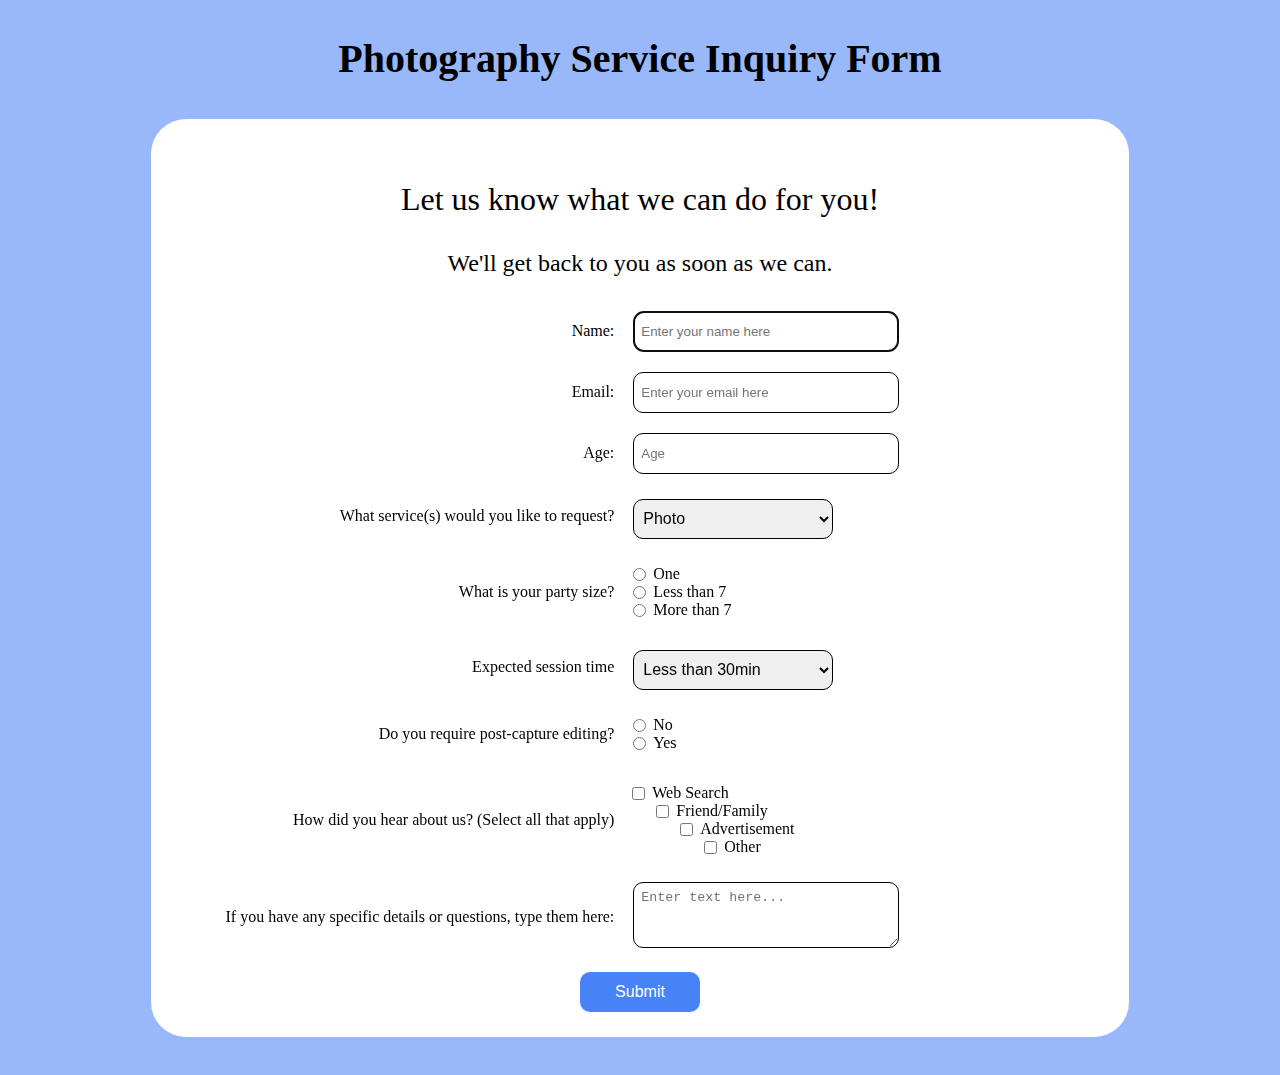
<file: fcc-project-2-survey-form/index.html>
<!DOCTYPE html>
<html lang="en" >

<head>
  <meta charset="UTF-8">
  <title>FCC: Project 2 - Survey Form</title>
  
  
  
      <link rel="stylesheet" href="css/style.css">

  
</head>

<body>

  <!-- 
Project Name: FCC Project 2 - Survey Form.
Created by: Jakub Chaba
Project Began: 08-22-2018
Project Completed: 08-22-2018
-->
<html>
  <header>
    <meta charset="utf-8">
    <meta name="author" content="Jakub Chaba">
    <meta name="project description" content="FCC: Project 2 - Survey Form">
  </header>
  
  <!-- freeCodeCamp Test Suite CDN 
  <script src="https://cdn.freecodecamp.org/testable-projects-fcc/v1/bundle.js"></script>
  -->
<div class="container">   
    <h1 id="title">Photography Service Inquiry Form</h1>

<div id="fd">
      <p id="description">Let us know what we can do for you!</p>

      <p id="sub-description">We'll get back to you as soon as we can.</p>
    
  
  <form id="survey-form">
    <!-- Contact Info -->
    <div id="contact-info" class="contact">
      <div class="left">
        <label id="name-label" for="name">Name:</label>
      </div>
      <div class="right">
        <input autofocus type="text" name="name" id="name" class="input-field" placeholder="Enter your name here" required>
      </div>
      <div class="left">
        <label id="email-label" for="email">Email:</label>
      </div>
      <div class="right">
        <input type="email" name="email" id="email" class="input-field" placeholder="Enter your email here" required>
      </div>
      <div class="left">
        <label id="number-label" for="age">Age:</label>
      </div>
      <div class="right">
        <input type="number" name="age" id="number" class="input-field" min="10" max="125" placeholder="Age" required>
    </div>
    </div>  
    <!-- Service Details -->
     <div id="service" class="service">   
      <div class="left">
        <label for="serviceReq">What service(s) would you like to request?</label>
      </div>
      <div class="right">
        <select id="dropdown" name="serviceReq" class="dropdown">
          <option disabled value>Select an option</option>
          <option value="photo">Photo</option>
          <option value="video">Video</option>
          <option value="phovid">Photo and Video</option>
        </select>
      </div>
    </div>  
    <!-- Party Details -->
    <div id="party" class="party">
      <div class="left">
        <label for="partySize">What is your party size?</label>
      </div>
      <div class="right">
        <ul style="list-style: none;" required>
          <li class="radio"><label>One<input name="radio-buttons" value="1" type="radio" class="partySizes"></label></li>
          <li class="radio"><label>Less than 7<input name="radio-buttons" value="2" type="radio" class="partySizes"></label></li>
          <li class="radio"><label>More than 7<input name="radio-buttons" value="3" type="radio" class="partySizes"></label></li>
        </ul>
      </div>
    </div>  
    <!-- Expected Session Time -->
    <div id="session" class="session">
      <div class="left">
        <label for="exTime">Expected session time</label>
      </div>
      <div class="right">
        <select id="dropdown" name="exTime" class="dropdown">
          <option disabled value>Select an option</option>
          <option value="short">Less than 30min</option>
          <option value="hour">Less than an hour</option>
          <option value="long">More than an hour</option>
        </select>
      </div>
    </div>  
    <!-- Editing -->
    <div id="editing" class="editing">
      <div class="left">
        <label for="qEdit">Do you require post-capture editing?</label>
      </div>
      <div class="right">
        <ul style="list-style: none;">
          <li class="radio"><label>No<input name="radio-buttons" value="1" type="radio" class="qEdit"></label></li>
          <li class="radio"><label>Yes<input name="radio-buttons" value="2" type="radio" class="qEdit"></label></li>
        </ul>  
      </div>
    </div> 
    <!-- Hearing -->
    <div id="hring" class="hring">
      <div class="left">
        <label for="hearing">How did you hear about us? (Select all that apply)</label>
      </div>
      <div class="right">
        <ul id="hearing" style="list-style: none;">
          <li class="checkbox"><label><input name="hear" value="1" type="checkbox" class="hearing">Web Search</label></li>
          <li class="checkbox"><label><input name="hear" value="2" type="checkbox" class="hearing">Friend/Family</label></li>
          <li class="checkbox"><label><input name="hear" value="3" type="checkbox" class="hearing">Advertisement</label></li>
          <li class="checkbox"><label><input name="hear" value="4" type="checkbox" class="hearing">Other</label></li>
      </div>
     </div>    
    <!-- Details -->
      <div id="dtail" class="dtail">
      <div class="left">
        <label for="details">If you have any specific details or questions, type them here:</label>
      </div>
      <div class="right">
        <textarea id="details" class="input-field" style="height:50px;resize:vertical;" name="detail" placeholder="Enter text here..."></textarea>
      </div>
      </div>  
      <div id="button" class="button">
        <button id="submit" type="submit">Submit</button>
      </div>  
        </form>  
      
    </div>
 
 </html>
  
  

</body>

</html>
</file>
<file: fcc-project-2-survey-form/css/style.css>
html,

.container {
  background-color: #98b8f9;
  text-align: center;
  font-family: 'Verdana';
  min-width: 300px;
  display: grid;
  grid-template-columns: auto;
  grid-template-rows: auto auto auto;
  grid-gap: 10px;
  grid-template-areas:
    "header"
    "content"
    "footer";
}

#fd {
  background-color: white;
  margin: 0 auto;
  border-radius: 5px;
  width: 75%;
  max-width: 1440px;
  padding: 15px;
  padding-top: 30px;
  border-radius: 35px;
}

#title {
  font-size: 2.5em;
}

#description {
  font-size: 2em;
}

#sub-description {
  font-size: 1.5em;
}

.left {
  display: inline-block;
  text-align: right;
  vertical-align: middle;
  padding: 5px;
  width: 45%;
}

.right {
  display: inline-block;
  text-align: left;
  vertical-align: middle;
  width: 50%;
}

.input-field {
  height: 25px;
  width: 250px;
  padding: 7px;
  margin: 10px;
  border-radius: 10px;
  border: 1px solid;
}

.dropdown {
  height: 40px;
  width: 200px;
  padding: 5px;
  margin: 10px;  
  margin-top: 15px;
  font-size: 1em;
  border: 1px solid;
  border-radius: 10px;
}

.partySizes,
  input[type="checkbox"]{
    float: left;
    margin-right:7px;
}

.qEdit,
  input[type="checkbox"]{
    float: left;
    margin-right:7px;
}

.radio, .checkbox {
  position: relative;
  left: -35px;
}


#submit {
  width: 120px;
  height: 40px;
  font-size: 1em;
  margin: 10px;
  background-color: #4782f7;
  color: white;
  border: 0px solid;
  border-radius: 10px;
}

@media screen and (max-width: 1080px) {
  .input-field {
    width: 80%;
  }
  
  select {
    width: 90%;
  }
}

@media screen and (max-width: 600px) {
  .left {
    width: 100%;
    text-align: left;
  }
  .right {
    width: 80%;
    float: left;
  }
  .input-field {
    width: 100%;
  }
  select {
    width: 100%;
  }
}
</file>
